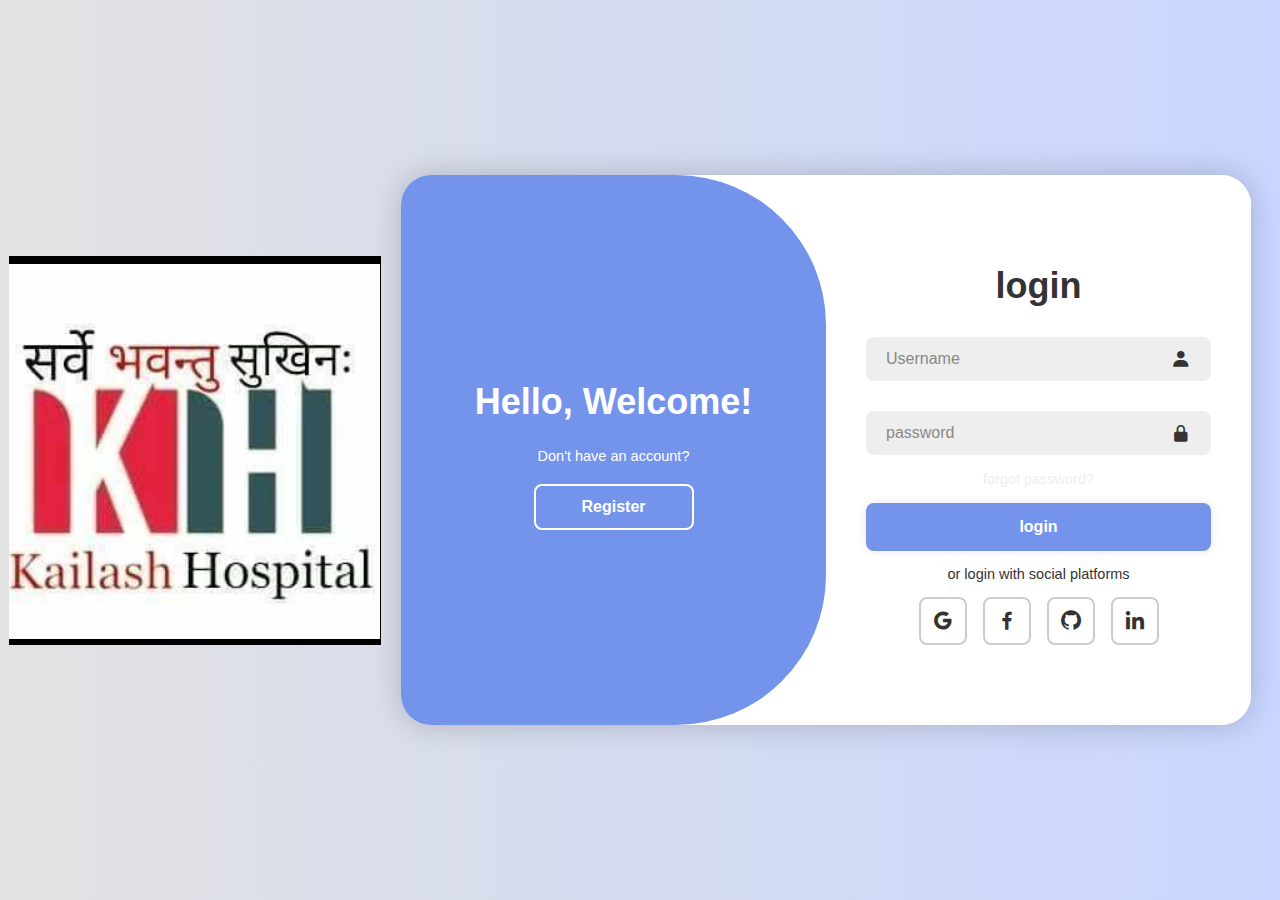
<file: index.html>
<!DOCTYPE html>
<html lang="en">
  <head>
    <meta charset="UTF-8" />
    <meta name="viewport" content="width=device-width, initial-scale=1.0" />
    <title>Document</title>
    <link href='https://unpkg.com/boxicons@2.1.4/css/boxicons.min.css' rel='stylesheet'>
    <link rel="stylesheet" href="style.css" />
  </head>
  <body>
    <img src="Screenshot (73).png" alt="" class="bg" />
    <div class="container">
<!-- login form -->
      <div class="form-box login">
        <form action="">
            <h1>login</h1>
            <div class="input-box">
                <input type="text" placeholder="Username" 
                required>
                <i class='bx bxs-user'></i>
            </div>
            <div class="input-box">
                <input type="password" placeholder="password" 
                required>
                <i class='bx bxs-lock-alt'></i>
            </div>
            <div class="forgot-link">
                <a href="#">forgot password?</a>
            </div>
            <button type="submit" class="btn">login</button>
            <p>or login with social platforms</p>
            <div class="social-icons">
                <a href="#"><i class='bx bxl-google' ></i></a>
                <a href="#"><i class='bx bxl-facebook' ></i></a>
                <a href="#"><i class='bx bxl-github' ></i></a>
                <a href="#"><i class='bx bxl-linkedin' ></i></a>
            </div>
        </form>
      </div>
<!--Registration-->
      <div class="form-box register">
        <form action="">
            <h1>Registration</h1>
            <div class="input-box">
                <input type="text" placeholder="Username" 
                required>
                <i class='bx bxs-user'></i>
            </div>
            <div class="input-box">
                <input type="text" placeholder="Email" 
                required>
                <i class='bx bxs-envelope'></i>
            </div>
            <div class="input-box">
                <input type="password" placeholder="password" 
                required>
                <i class='bx bxs-lock-alt'></i>
            </div>
            <button type="submit" class="btn">Register</button>
            <p>or Register with social platforms</p>
            <div class="social-icons">
                <a href="#"><i class='bx bxl-google' ></i></a>
                <a href="#"><i class='bx bxl-facebook' ></i></a>
                <a href="#"><i class='bx bxl-github' ></i></a>
                <a href="#"><i class='bx bxl-linkedin' ></i></a>
            </div>
        </form>
      </div>

      
    <!--toggle-->
    <div class="toggle-box">
       <div class="toggle-panel toggle-left">
        <h1>Hello, Welcome!</h1>
        <p>Don't have an account?</p>
        <button class="btn register-btn">Register</button>
       </div>
       <div class="toggle-panel toggle-right">
        <h1>Welcome Back!</h1>
        <p>Already have an account?</p>
        <button class="btn login-btn">Login</button>
       </div>
    </div>

    </div>


    <script src="script.js"></script>
  </body>
</html>
</file>
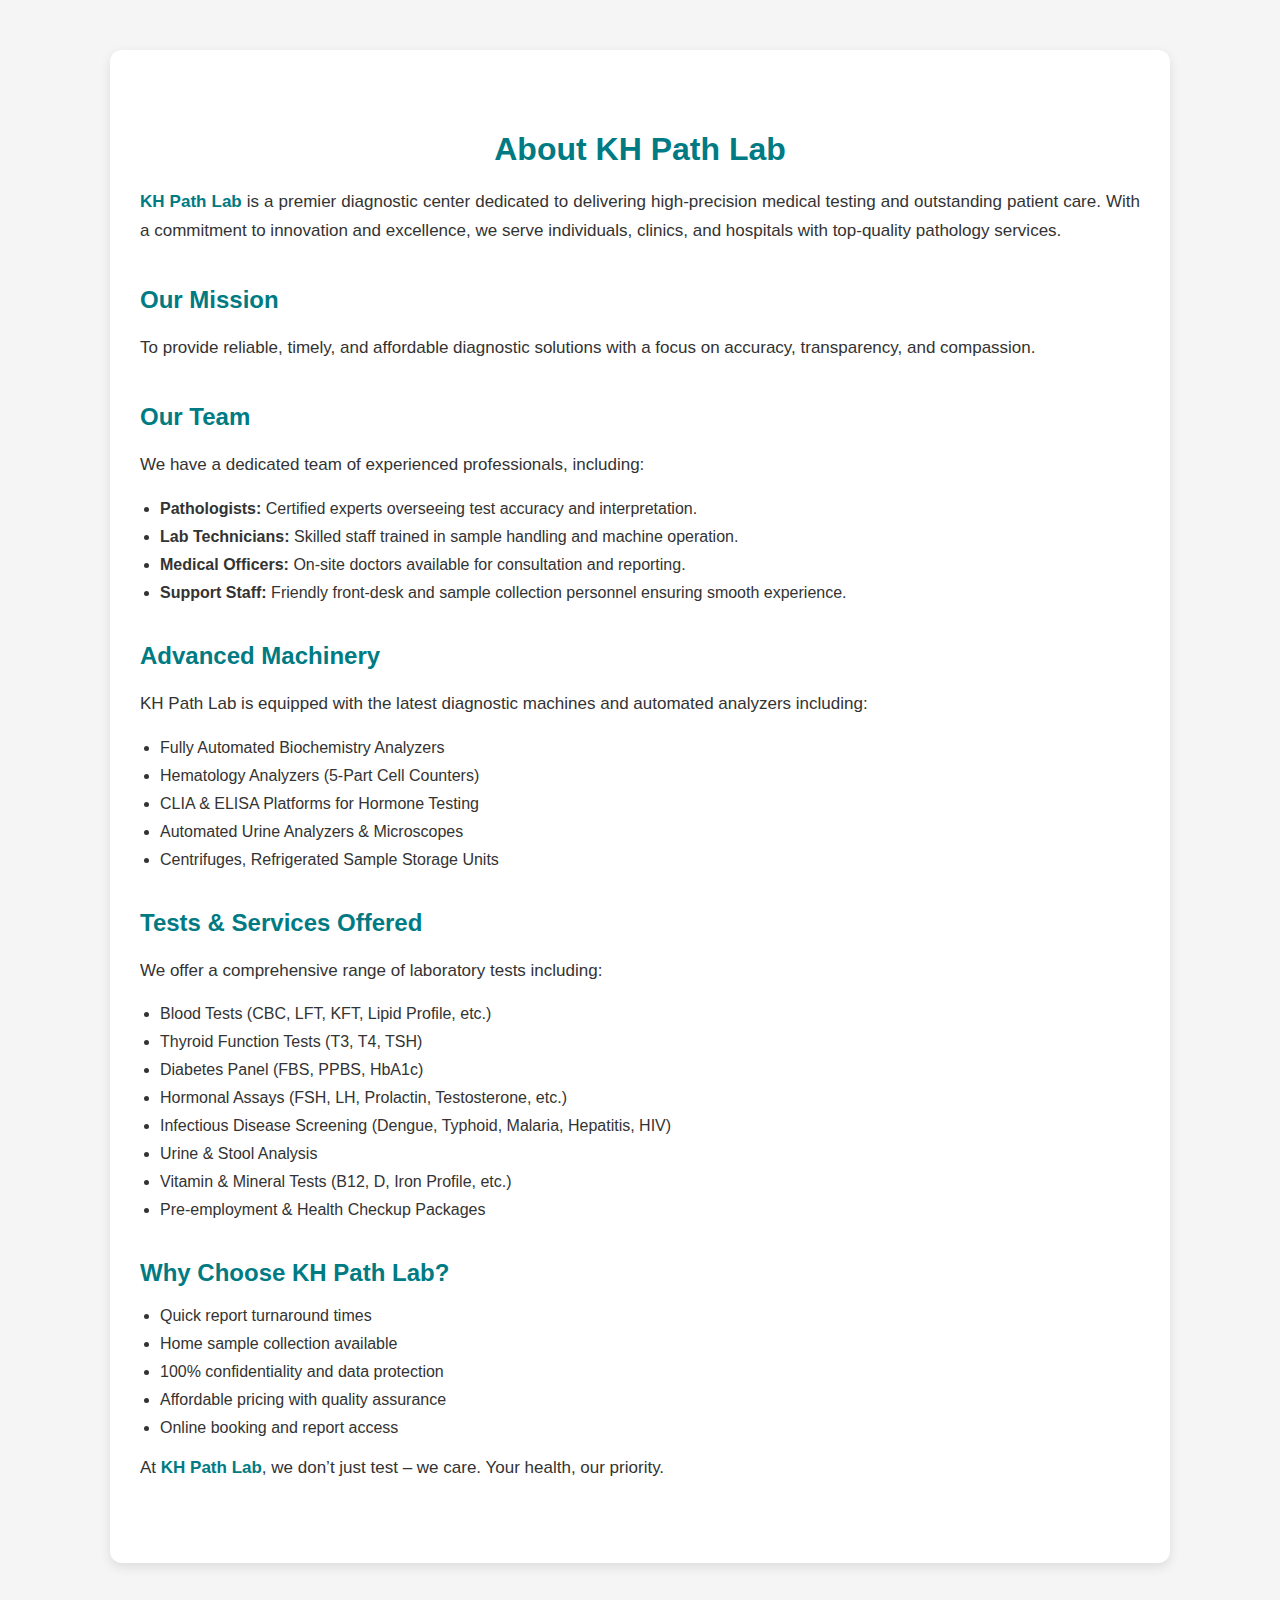
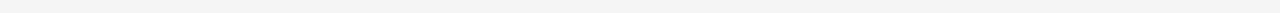
<file: about.html>
<!DOCTYPE html>
<html lang="en">
<head>
  <meta charset="UTF-8">
  <meta name="viewport" content="width=device-width, initial-scale=1.0">
  <title>About | KH Path Lab</title>
  <style>
    body {
      font-family: 'Segoe UI', Tahoma, Geneva, Verdana, sans-serif;
      margin: 0;
      padding: 0;
      background: #f5f5f5;
      color: #333;
    }

    .about-section {
      background: #ffffff;
      padding: 60px 30px;
      max-width: 1000px;
      margin: 50px auto;
      border-radius: 12px;
      box-shadow: 0 4px 12px rgba(0, 0, 0, 0.1);
    }

    .about-section h1 {
      text-align: center;
      color: #007B83;
      margin-bottom: 20px;
    }

    .about-section h2 {
      color: #007B83;
      margin-top: 40px;
    }

    .about-section p {
      font-size: 17px;
      line-height: 1.7;
      text-align: justify;
      margin-bottom: 20px;
    }

    .highlight {
      color: #007B83;
      font-weight: bold;
    }

    ul {
      margin-left: 20px;
      padding-left: 0;
    }

    ul li {
      margin-bottom: 10px;
    }
  </style>
</head>
<body>

  <div class="about-section">
    <h1>About KH Path Lab</h1>
    <p>
      <span class="highlight">KH Path Lab</span> is a premier diagnostic center dedicated to delivering
      high-precision medical testing and outstanding patient care. With a commitment to innovation and
      excellence, we serve individuals, clinics, and hospitals with top-quality pathology services.
    </p>

    <h2>Our Mission</h2>
    <p>
      To provide reliable, timely, and affordable diagnostic solutions with a focus on accuracy, transparency, and compassion.
    </p>

    <h2>Our Team</h2>
    <p>
      We have a dedicated team of experienced professionals, including:
    </p>
    <ul>
      <li><strong>Pathologists:</strong> Certified experts overseeing test accuracy and interpretation.</li>
      <li><strong>Lab Technicians:</strong> Skilled staff trained in sample handling and machine operation.</li>
      <li><strong>Medical Officers:</strong> On-site doctors available for consultation and reporting.</li>
      <li><strong>Support Staff:</strong> Friendly front-desk and sample collection personnel ensuring smooth experience.</li>
    </ul>

    <h2>Advanced Machinery</h2>
    <p>
      KH Path Lab is equipped with the latest diagnostic machines and automated analyzers including:
    </p>
    <ul>
      <li>Fully Automated Biochemistry Analyzers</li>
      <li>Hematology Analyzers (5-Part Cell Counters)</li>
      <li>CLIA & ELISA Platforms for Hormone Testing</li>
      <li>Automated Urine Analyzers & Microscopes</li>
      <li>Centrifuges, Refrigerated Sample Storage Units</li>
    </ul>

    <h2>Tests & Services Offered</h2>
    <p>
      We offer a comprehensive range of laboratory tests including:
    </p>
    <ul>
      <li>Blood Tests (CBC, LFT, KFT, Lipid Profile, etc.)</li>
      <li>Thyroid Function Tests (T3, T4, TSH)</li>
      <li>Diabetes Panel (FBS, PPBS, HbA1c)</li>
      <li>Hormonal Assays (FSH, LH, Prolactin, Testosterone, etc.)</li>
      <li>Infectious Disease Screening (Dengue, Typhoid, Malaria, Hepatitis, HIV)</li>
      <li>Urine & Stool Analysis</li>
      <li>Vitamin & Mineral Tests (B12, D, Iron Profile, etc.)</li>
      <li>Pre-employment & Health Checkup Packages</li>
    </ul>

    <h2>Why Choose KH Path Lab?</h2>
    <ul>
      <li>Quick report turnaround times</li>
      <li>Home sample collection available</li>
      <li>100% confidentiality and data protection</li>
      <li>Affordable pricing with quality assurance</li>
      <li>Online booking and report access</li>
    </ul>

    <p>
      At <span class="highlight">KH Path Lab</span>, we don’t just test – we care. Your health, our priority.
    </p>
  </div>

</body>
</html>
</file>
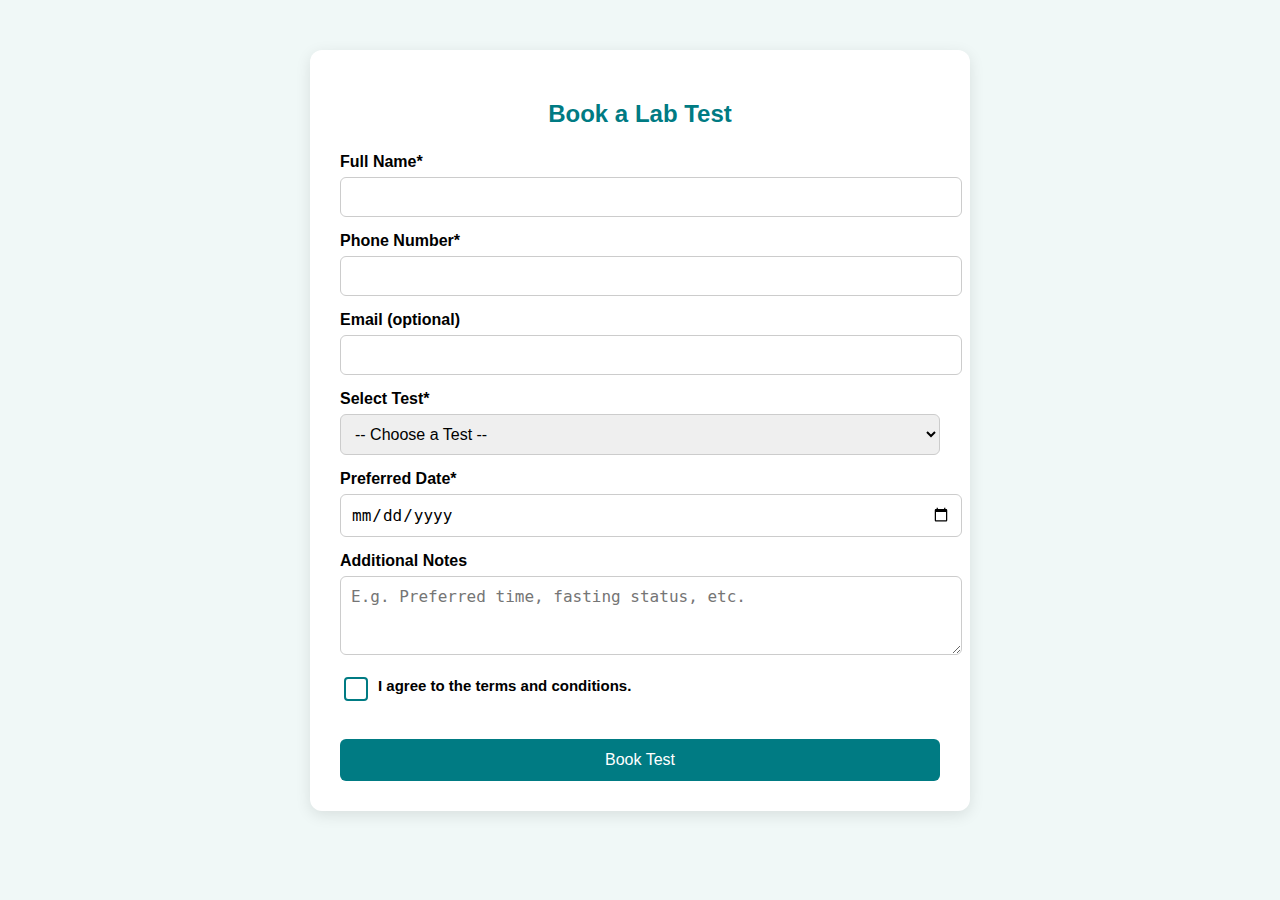
<file: booking.html>
<!DOCTYPE html>
<html lang="en">
<head>
  <meta charset="UTF-8">
  <meta name="viewport" content="width=device-width, initial-scale=1">
  <title>Book a Test | KH Path Lab</title>
  <style>
    body {
      font-family: 'Segoe UI', sans-serif;
      background: #f0f8f7;
      margin: 0;
      padding: 0;
    }

    .form-container {
      max-width: 600px;
      margin: 50px auto;
      padding: 30px;
      background: #ffffff;
      border-radius: 12px;
      box-shadow: 0 4px 15px rgba(0, 0, 0, 0.1);
    }

    .form-container h2 {
      text-align: center;
      color: #007B83;
      margin-bottom: 25px;
    }

    .form-group {
      margin-bottom: 15px;
    }

    label {
      display: block;
      margin-bottom: 6px;
      font-weight: 600;
    }

    input, select, textarea {
      width: 100%;
      padding: 10px;
      border-radius: 6px;
      border: 1px solid #ccc;
      font-size: 16px;
    }

    textarea {
      resize: vertical;
    }

    button {
      background: #007B83;
      color: white;
      border: none;
      padding: 12px 20px;
      font-size: 16px;
      border-radius: 6px;
      cursor: pointer;
      width: 100%;
      margin-top: 20px;
    }

    button:hover {
      background: #005f66;
    }

    .checkbox-group {
      display: flex;
      align-items: center;
      margin-top: 15px;
      font-size: 15px;
    }

    .checkbox-group input[type="checkbox"] {
      appearance: none;
      width: 18px;
      height: 18px;
      border: 2px solid #007B83;
      border-radius: 4px;
      margin-right: 10px;
      cursor: pointer;
      position: relative;
    }

    .checkbox-group input[type="checkbox"]:checked::before {
      content: "✔";
      position: absolute;
      left: 2px;
      top: -3px;
      color: white;
      background-color: #007B83;
      width: 18px;
      height: 18px;
      text-align: center;
      border-radius: 4px;
      font-size: 14px;
      font-weight: bold;
    }

    .checkbox-group label {
      cursor: pointer;
      user-select: none;
    }
  </style>
</head>
<body>

  <div class="form-container">
    <h2>Book a Lab Test</h2>
    <form id="bookingForm">
      <div class="form-group">
        <label for="name">Full Name*</label>
        <input type="text" id="name" name="name" required>
      </div>

      <div class="form-group">
        <label for="phone">Phone Number*</label>
        <input type="tel" id="phone" name="phone" pattern="[0-9]{10}" required>
      </div>

      <div class="form-group">
        <label for="email">Email (optional)</label>
        <input type="email" id="email" name="email">
      </div>

      <div class="form-group">
        <label for="test">Select Test*</label>
        <select id="test" name="test" required>
          <option value="">-- Choose a Test --</option>
          <option value="CBC">Complete Blood Count (CBC)</option>
          <option value="Lipid">Lipid Profile</option>
          <option value="Thyroid">Thyroid Panel (T3, T4, TSH)</option>
          <option value="Diabetes">Diabetes Panel (FBS, PPBS, HbA1c)</option>
          <option value="Vitamin">Vitamin D & B12</option>
          <option value="Full Body">Full Body Checkup</option>
        </select>
      </div>

      <div class="form-group">
        <label for="date">Preferred Date*</label>
        <input type="date" id="date" name="date" required>
      </div>

      <div class="form-group">
        <label for="notes">Additional Notes</label>
        <textarea id="notes" name="notes" rows="3" placeholder="E.g. Preferred time, fasting status, etc."></textarea>
      </div>

      <div class="form-group checkbox-group">
        <input type="checkbox" id="agree" name="agree" required>
        <label for="agree">I agree to the terms and conditions.</label>
      </div>

      <button type="submit">Book Test</button>
    </form>
  </div>

  <script>
    document.getElementById("bookingForm").addEventListener("submit", function(e) {
      e.preventDefault(); // prevent actual submission
      const agree = document.getElementById("agree");
      if (agree.checked) {
        alert("✅ Your test booking has been submitted successfully! We’ll contact you shortly.");
        this.reset(); // Optionally reset the form
      } else {
        alert("⚠️ Please agree to the terms before submitting.");
      }
    });
  </script>

</body>
</html>
</file>
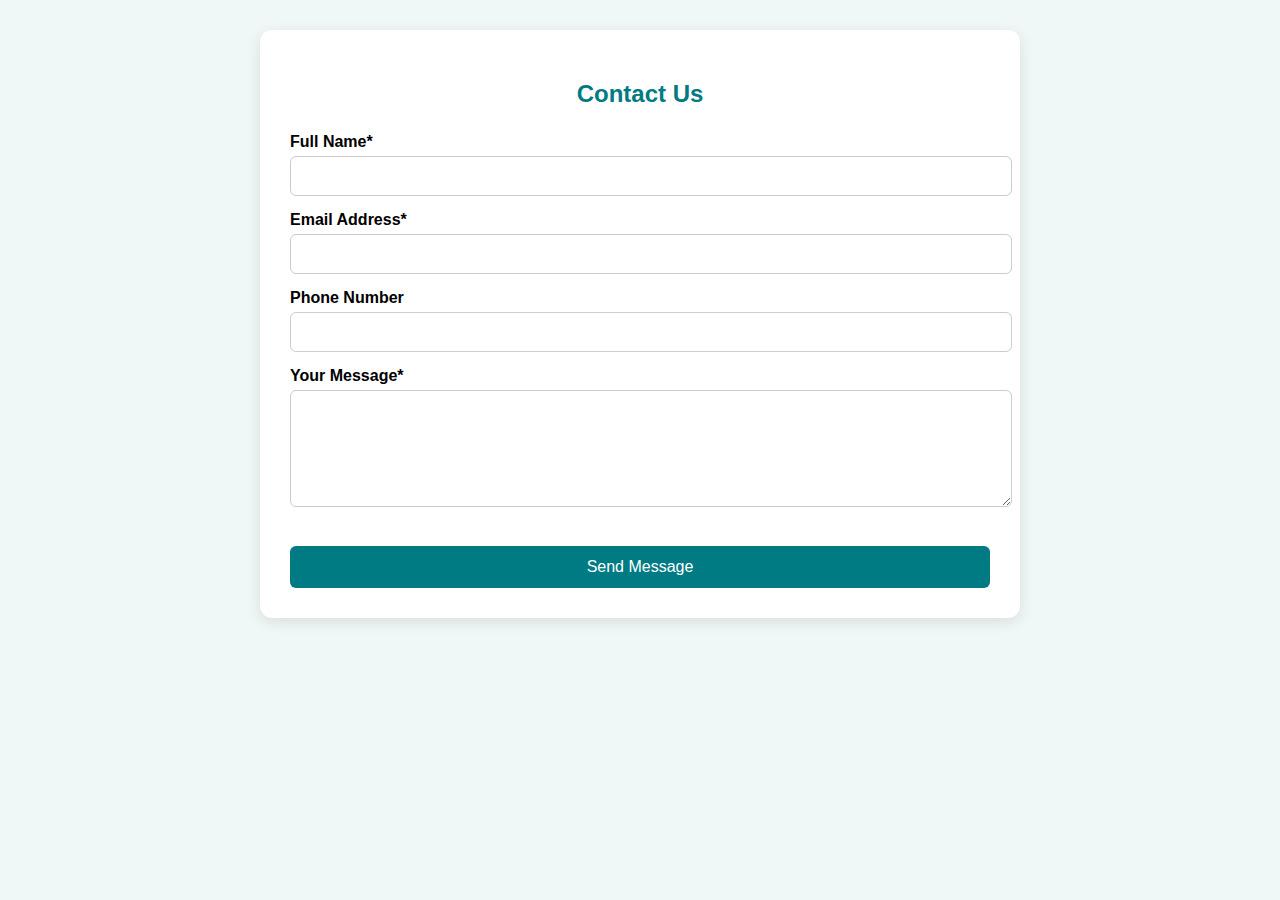
<file: contact us.html>
<!DOCTYPE html>
<html lang="en">
<head>
  <meta charset="UTF-8">
  <meta name="viewport" content="width=device-width, initial-scale=1">
  <title>Contact Us | KH Path Lab</title>
  <style>
    body {
      font-family: 'Segoe UI', sans-serif;
      background-color: #f0f8f7;
      margin: 0;
      padding: 0;
    }

    .navbar {
      background-color: #007B83;
      padding: 10px 20px;
      display: flex;
      justify-content: flex-end;
    }

    .navbar a {
      color: white;
      text-decoration: none;
      font-weight: bold;
      padding: 8px 16px;
      border-radius: 6px;
      transition: background-color 0.3s;
    }

    .navbar a:hover {
      background-color: #005f66;
    }

    .contact-container {
      max-width: 700px;
      margin: 30px auto;
      background: #ffffff;
      padding: 30px;
      border-radius: 12px;
      box-shadow: 0 4px 15px rgba(0,0,0,0.1);
    }

    .contact-container h2 {
      text-align: center;
      color: #007B83;
      margin-bottom: 25px;
    }

    .form-group {
      margin-bottom: 15px;
    }

    label {
      display: block;
      font-weight: 600;
      margin-bottom: 5px;
    }

    input, textarea {
      width: 100%;
      padding: 10px;
      font-size: 16px;
      border-radius: 6px;
      border: 1px solid #ccc;
    }

    textarea {
      resize: vertical;
    }

    button {
      background-color: #007B83;
      color: white;
      padding: 12px 20px;
      font-size: 16px;
      border: none;
      border-radius: 6px;
      cursor: pointer;
      width: 100%;
      margin-top: 20px;
    }

    button:hover {
      background-color: #005f66;
    }
  </style>
</head>
<body>

  <div class="contact-container">
    <h2>Contact Us</h2>
    <form id="contactForm">
      <div class="form-group">
        <label for="name">Full Name*</label>
        <input type="text" id="name" name="name" required>
      </div>

      <div class="form-group">
        <label for="email">Email Address*</label>
        <input type="email" id="email" name="email" required>
      </div>

      <div class="form-group">
        <label for="phone">Phone Number</label>
        <input type="tel" id="phone" name="phone" pattern="[0-9]{10}">
      </div>

      <div class="form-group">
        <label for="message">Your Message*</label>
        <textarea id="message" name="message" rows="5" required></textarea>
      </div>

      <button type="submit">Send Message</button>
    </form>
  </div>

  <script>
    document.getElementById("contactForm").addEventListener("submit", function(e) {
      e.preventDefault();
      alert("📩 Thank you for contacting us! We'll get back to you soon.");
      this.reset();
    });
  </script>

</body>
</html>
</file>
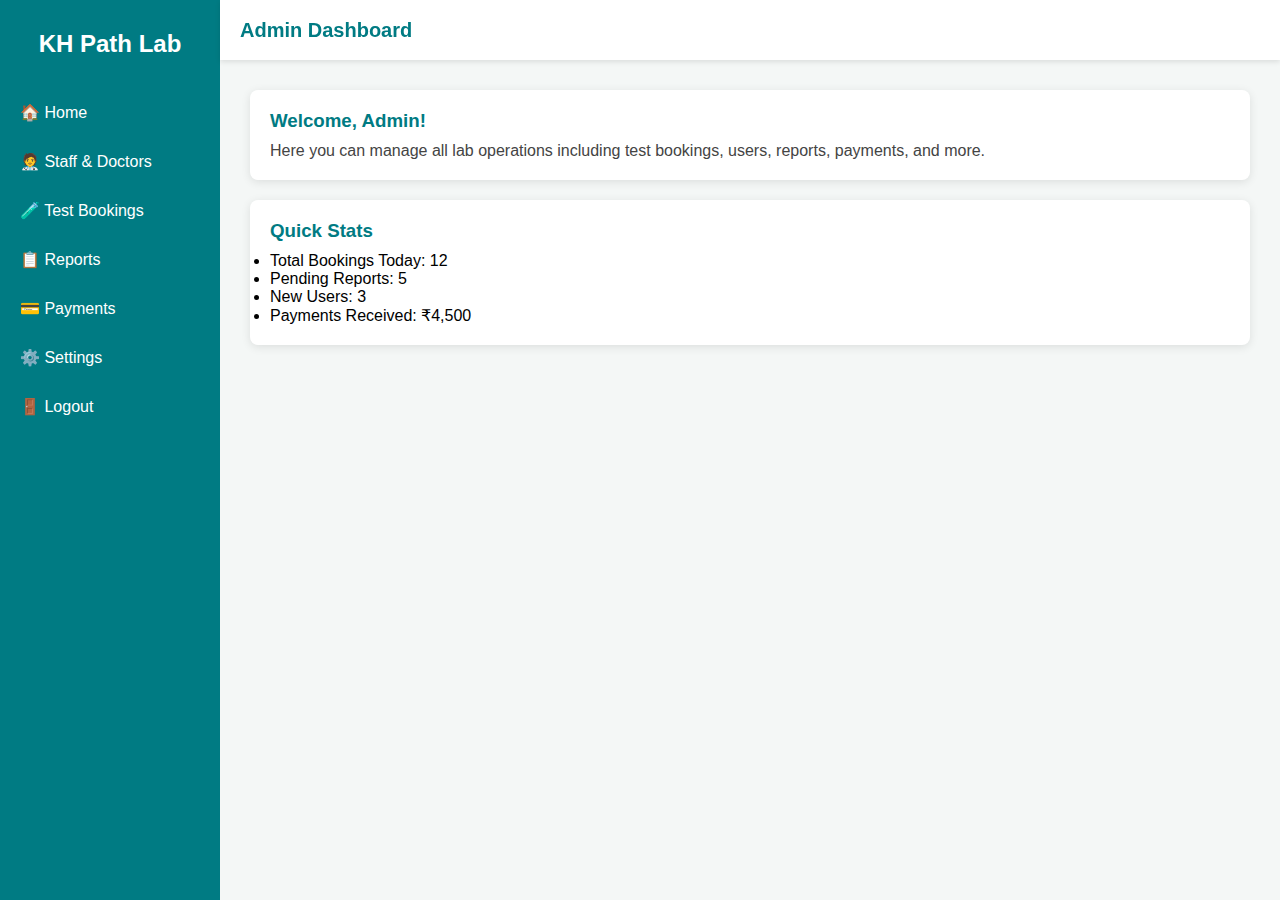
<file: dashboard.html>
<!DOCTYPE html>
<html lang="en">
<head>
  <meta charset="UTF-8" />
  <meta name="viewport" content="width=device-width, initial-scale=1.0"/>
  <title>Dashboard | KH Path Lab</title>
  <style>
    * {
      box-sizing: border-box;
      margin: 0;
      padding: 0;
    }

    body {
      font-family: 'Segoe UI', sans-serif;
      background-color: #f4f7f6;
      display: flex;
      min-height: 100vh;
    }

    /* Sidebar */
    .sidebar {
      width: 220px;
      background-color: #007B83;
      color: white;
      padding-top: 30px;
      position: fixed;
      height: 100vh;
    }

    .sidebar h2 {
      text-align: center;
      margin-bottom: 30px;
    }

    .sidebar a {
      display: block;
      color: white;
      text-decoration: none;
      padding: 15px 20px;
      transition: 0.3s;
    }

    .sidebar a:hover {
      background-color: #005f66;
    }

    /* Top Navbar */
    .topnav {
      position: fixed;
      left: 220px;
      top: 0;
      right: 0;
      background-color: #ffffff;
      height: 60px;
      display: flex;
      align-items: center;
      padding: 0 20px;
      box-shadow: 0 2px 5px rgba(0,0,0,0.1);
      z-index: 1;
    }

    .topnav h1 {
      font-size: 20px;
      color: #007B83;
    }

    /* Main Content */
    .main-content {
      margin-left: 220px;
      margin-top: 60px;
      padding: 30px;
      flex: 1;
    }

    .card {
      background-color: white;
      padding: 20px;
      border-radius: 8px;
      box-shadow: 0 2px 10px rgba(0,0,0,0.1);
      margin-bottom: 20px;
    }

    .card h3 {
      color: #007B83;
      margin-bottom: 10px;
    }

    .card p {
      color: #444;
    }

    @media (max-width: 768px) {
      .sidebar {
        display: none;
      }

      .topnav {
        left: 0;
      }

      .main-content {
        margin-left: 0;
        margin-top: 60px;
      }
    }
  </style>
</head>
<body>

  <!-- Sidebar -->
  <div class="sidebar">
    <h2>KH Path Lab</h2>
    <a href="main.html">🏠 Home</a>
    <a href="#">🧑‍⚕️ Staff & Doctors</a>
    <a href="#">🧪 Test Bookings</a>
    <a href="#">📋 Reports</a>
    <a href="#">💳 Payments</a>
    <a href="#">⚙️ Settings</a>
    <a href="#">🚪 Logout</a>
  </div>

  <!-- Top Navigation -->
  <div class="topnav">
    <h1>Admin Dashboard</h1>
  </div>

  <!-- Main Content -->
  <div class="main-content">
    <div class="card">
      <h3>Welcome, Admin!</h3>
      <p>Here you can manage all lab operations including test bookings, users, reports, payments, and more.</p>
    </div>

    <div class="card">
      <h3>Quick Stats</h3>
      <ul>
        <li>Total Bookings Today: 12</li>
        <li>Pending Reports: 5</li>
        <li>New Users: 3</li>
        <li>Payments Received: ₹4,500</li>
      </ul>
    </div>
  </div>

</body>
</html>
</file>
<file: style.css>
* {
  margin: 0;
  padding: 0;
  box-sizing: border-box;
  font-family: "Poppins", sans-serif;
}

body {
  display: flex;
  justify-content: center;
  align-items: center;
  min-height: 100vh;
  background: linear-gradient(90deg, #e2e2e2, #c9d6ff);
}

.container {
  position: relative;
  width: 850px;
  height: 550px;
  background: #fff;
  border-radius: 30px;
  box-shadow: 0 0 30px rgba(0, 0, 0, 0.2);
  margin: 20px;
  overflow: hidden;
}

.form-box {
  position: absolute;
  right: 0;
  width: 50%;
  height: 100%;
  background: #fff;
  display: flex;
  align-items: center;
  color: #333;
  text-align: center;
  padding: 40px;
  z-index: 1;
  transition: 0.6s ease-in-out 1.2s, visibility 0s 1s;
}

.container.active .form-box {
  right: 50%;
}

.form-box.register {
  visibility: hidden;
}

.container.active .form-box.register {
  visibility: visible;
}
form {
  width: 100%;
}

.container h1 {
  font-size: 36px;
  margin: 10px 0;
}

.input-box {
  position: relative;
  margin: 30px 0;
}

.input-box input {
  width: 100%;
  padding: 13px 50px 13px 20px;
  background: #eee;
  border-radius: 8px;
  border: none;
  outline: none;
  font-size: 16px;
  color: #333;
  font-weight: 500;
}

.input-box input::placeholder {
  color: #888;
  font-weight: 400;
}

.input-box i {
  position: absolute;
  right: 20px;
  top: 50%;
  transform: translateY(-50%);
  font-size: 20px;
  color: #333;
}

.forgot-link {
  margin: -15px 0 15px;
}

.forgot-link a {
  font-size: 14.5px;
  color: #eee;
  text-decoration: none;
}

.btn {
  width: 100%;
  height: 48px;
  background-color: #7494ec;
  box-shadow: 0 0 10px rgba(0, 0, 0, 0.1);
  border-radius: 8px;
  border: none;
  cursor: pointer;
  font-size: 16px;
  color: #fff;
  font-weight: 600;
}

.container p {
  font-size: 14.5px;
  margin: 15px 0;
}

.social-icons {
  display: flex;
  justify-content: center;
}

.social-icons a {
  display: inline-flex;
  padding: 10px;
  border: 2px solid #ccc;
  border-radius: 8px;
  font-size: 24px;
  color: #333;
  text-decoration: none;
  margin: 0 8px;
}

.toggle-box {
  position: absolute;
  width: 100%;
  height: 100%;
}

.toggle-box::before {
  content: "";
  position: absolute;
  left: -250%;
  width: 300%;
  height: 100%;
  background: #7494ec;
  border-radius: 150px;
  z-index: 2;
  transition: 1.8s ease-in-out;
}

.container.active .toggle-box::before {
  left: 50%;
}

.toggle-panel {
  position: absolute;
  width: 50%;
  height: 100%;
  color: #fff;
  display: flex;
  flex-direction: column;
  justify-content: center;
  align-items: center;
  z-index: 2;
}

.toggle-panel.toggle-left {
  left: 0;
  transition-delay: 1.2s;
}
.container.active .toggle-panel.toggle-left {
  left: -50%;
  transition-delay: 0.6s;
}

.toggle-panel.toggle-right {
  right: -50%;
  transition-delay: 0.6s;
}
.container.active .toggle-panel.toggle-right {
  right: 0;
  transition-delay: 1.2s;
}

.toggle-panel p {
  margin-bottom: 20px;
}

.toggle-panel .btn {
  width: 160px;
  height: 46px;
  background: transparent;
  border: 2px solid #fff;
  box-shadow: none;
}

@media screen and (max-width: 650px) {
  .container {
    height: calc(100vh - 40px);
  }

  .form-box {
    bottom: 0;
    width: 100%;
    height: 70%;
  }

  .container.active .form-box {
    right: 0;
    bottom: 30%;
  }

  .toggle-box::before {
    left: 0;
    top: -270%;
    width: 100%;
    height: 300%;
  }

  .container.active .toggle-box::before {
    left: 0;
    top: 70%;
  }
  .toggle-panel {
    width: 100%;
    height: 30%;
  }

  .toggle-panel.toggle-left {
    top: 0;
  }

  .container.active .toggle-panel.toggle-left {
    left: 0;
    top: -30%;
  }

  .toggle-panel.toggle-right {
    right: 0;
    bottom: -30%;
  }

  .container.active .toggle-panel.toggle-right {
    bottom: 0;
  }
}

@media screen and (max-width: 450px) {
  .form-box {
    padding: 20px;
  }

  .toggle-panel h1 {
    font-size: 30px;
  }
}
</file>
